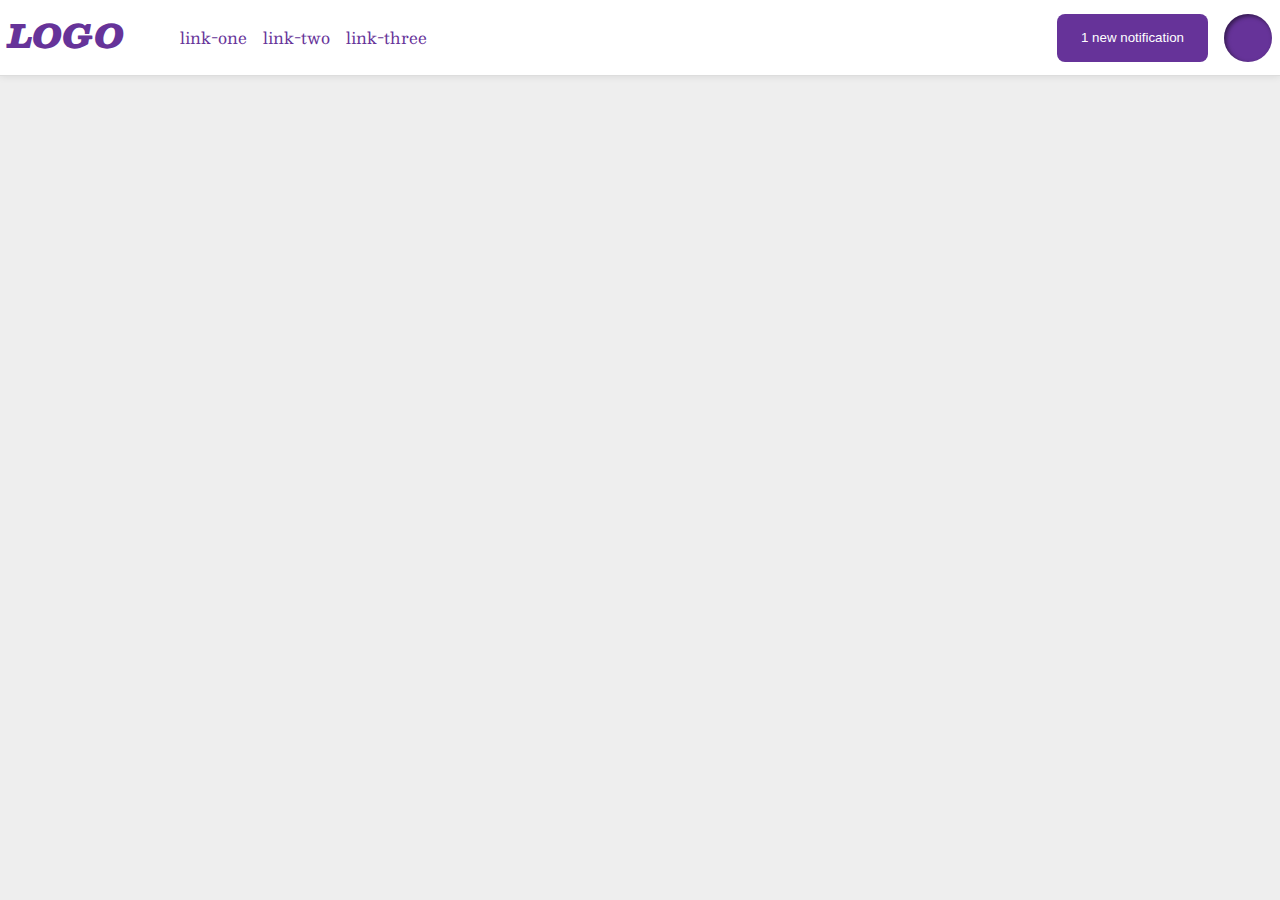
<file: flex/03-flex-header-2/index.html>
<!DOCTYPE html>
<html lang="en">
  <head>
    <meta charset="UTF-8">
    <meta http-equiv="X-UA-Compatible" content="IE=edge">
    <meta name="viewport" content="width=device-width, initial-scale=1.0">
    <title>Flex Header 2</title>
    <link rel="stylesheet" href="style.css">
  </head>
  <body>
    <div class="header">
      <div class="left-header">
        <div class="logo">
          LOGO
        </div>
        <ul class="links">
          <li><a href="google.com">link-one</a></li>
          <li><a href="google.com">link-two</a></li>
          <li><a href="google.com">link-three</a></li>
        </ul>
      </div>
      <div class="right-header">
        <button class="notifications">
          1 new notification
        </button>
        <div class="profile-image"></div>
      </div>
    </div>
  </body>
</html>
</file>
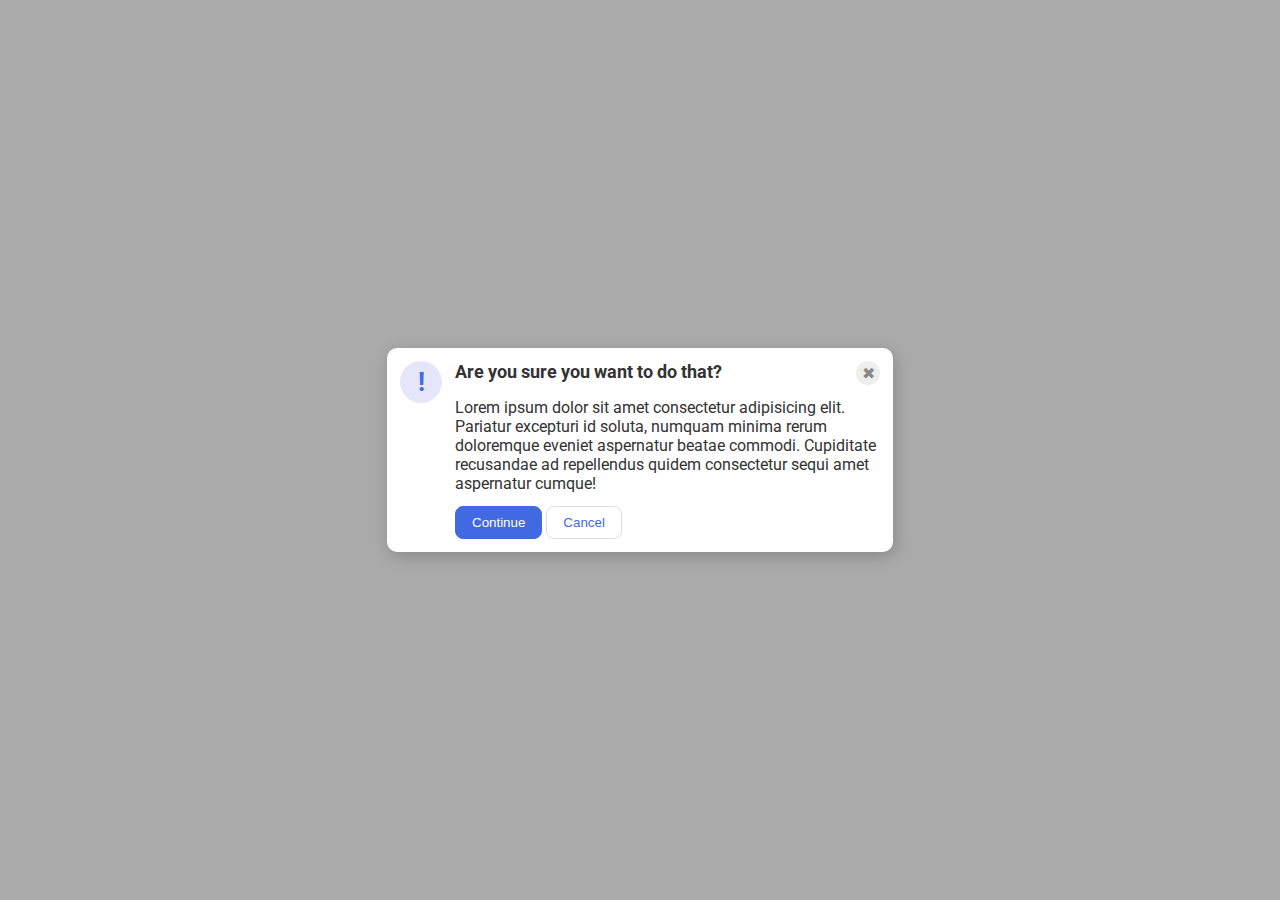
<file: flex/05-flex-modal/index.html>
<!DOCTYPE html>
<html lang="en">
  <head>
    <meta charset="UTF-8">
    <meta http-equiv="X-UA-Compatible" content="IE=edge">
    <meta name="viewport" content="width=device-width, initial-scale=1.0">
    <link rel="stylesheet" href="style.css">
    <title>Modal</title>
  </head>
  <body>
    <div class="modal">
      <div class="icon">!</div>
      <div class="notice">
        <div class="header">Are you sure you want to do that?</div>
        <div class="close-button">✖</div>
        <div class="text">Lorem ipsum dolor sit amet consectetur adipisicing elit. Pariatur excepturi id soluta, numquam minima rerum doloremque eveniet aspernatur beatae commodi. Cupiditate recusandae ad repellendus quidem consectetur sequi amet aspernatur cumque!</div>
        <div class="buttons">
          <button class="continue">Continue</button>
          <button class="cancel">Cancel</button>
        </div>
      </div>
    </div>
  </body>
</html>
</file>
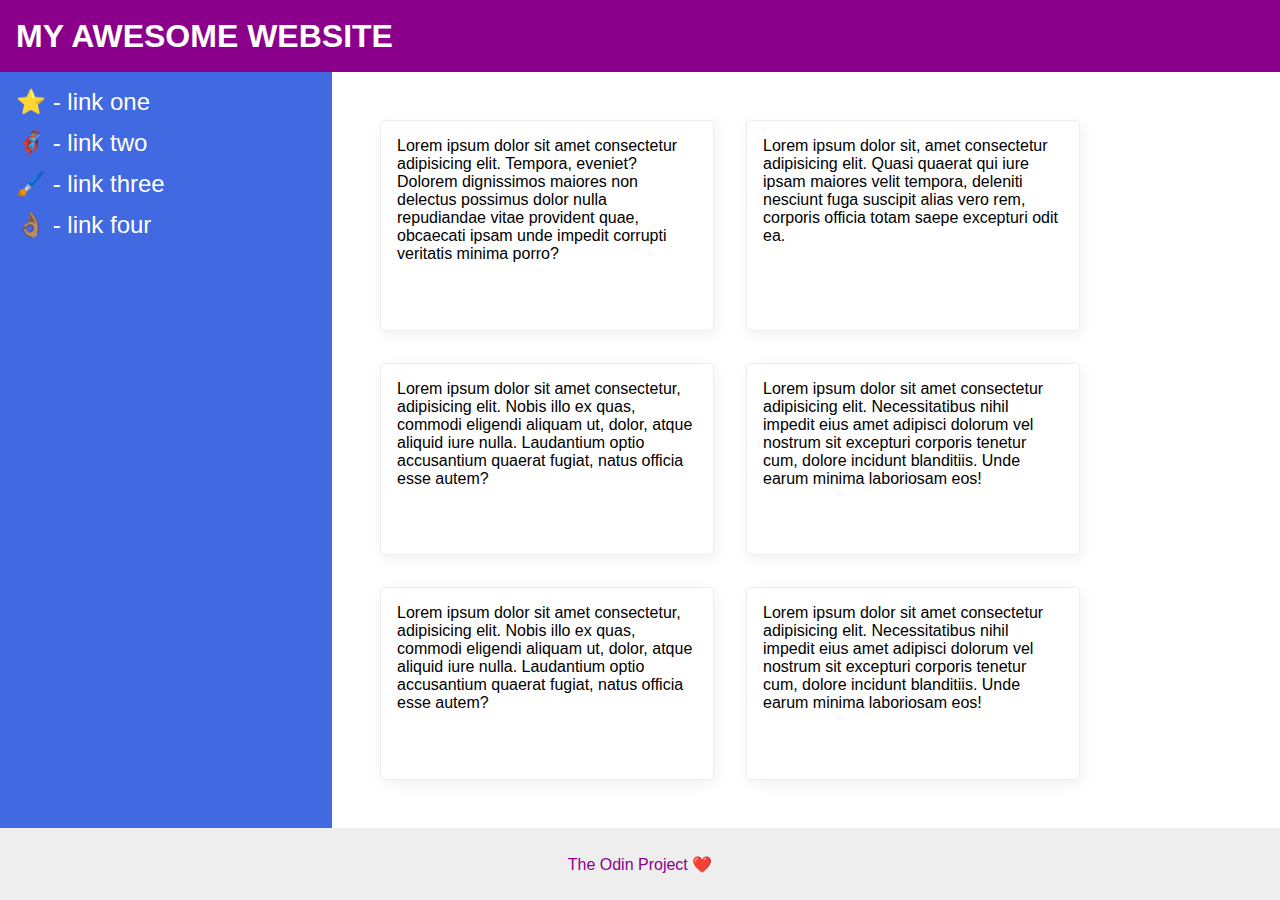
<file: flex/07-flex-layout-2/index.html>
<!DOCTYPE html>
<html lang="en">
  <head>
    <meta charset="UTF-8">
    <meta http-equiv="X-UA-Compatible" content="IE=edge">
    <meta name="viewport" content="width=device-width, initial-scale=1.0">
    <title>The Holy Grail</title>
    <link rel="stylesheet" href="style.css">
  </head>
  <body>
    <div class="header">
      MY AWESOME WEBSITE
    </div>
    
    <div class="content">
      <div class="sidebar">
        <ul>
          <li><a href="#">⭐ - link one</a></li>
          <li><a href="#">🦸🏽‍♂️ - link two</a></li>
          <li><a href="#">🖌️ - link three</a></li>
          <li><a href="#">👌🏽 - link four</a></li>
        </ul>
      </div>
      <div class="cards">
        <div class="card">Lorem ipsum dolor sit amet consectetur adipisicing elit. Tempora, eveniet? Dolorem dignissimos maiores non delectus possimus dolor nulla repudiandae vitae provident quae, obcaecati ipsam unde impedit corrupti veritatis minima porro?</div>
        <div class="card">Lorem ipsum dolor sit, amet consectetur adipisicing elit. Quasi quaerat qui iure ipsam maiores velit tempora, deleniti nesciunt fuga suscipit alias vero rem, corporis officia totam saepe excepturi odit ea.</div>
        <div class="card">Lorem ipsum dolor sit amet consectetur, adipisicing elit. Nobis illo ex quas, commodi eligendi aliquam ut, dolor, atque aliquid iure nulla. Laudantium optio accusantium quaerat fugiat, natus officia esse autem?</div>
        <div class="card">Lorem ipsum dolor sit amet consectetur adipisicing elit. Necessitatibus nihil impedit eius amet adipisci dolorum vel nostrum sit excepturi corporis tenetur cum, dolore incidunt blanditiis. Unde earum minima laboriosam eos!</div>
        <div class="card">Lorem ipsum dolor sit amet consectetur, adipisicing elit. Nobis illo ex quas, commodi eligendi aliquam ut, dolor, atque aliquid iure nulla. Laudantium optio accusantium quaerat fugiat, natus officia esse autem?</div>
        <div class="card">Lorem ipsum dolor sit amet consectetur adipisicing elit. Necessitatibus nihil impedit eius amet adipisci dolorum vel nostrum sit excepturi corporis tenetur cum, dolore incidunt blanditiis. Unde earum minima laboriosam eos!</div>
      </div>
    </div>

    <div class="footer">
      The Odin Project ❤️
    </div>
  </body>
</html>
</file>
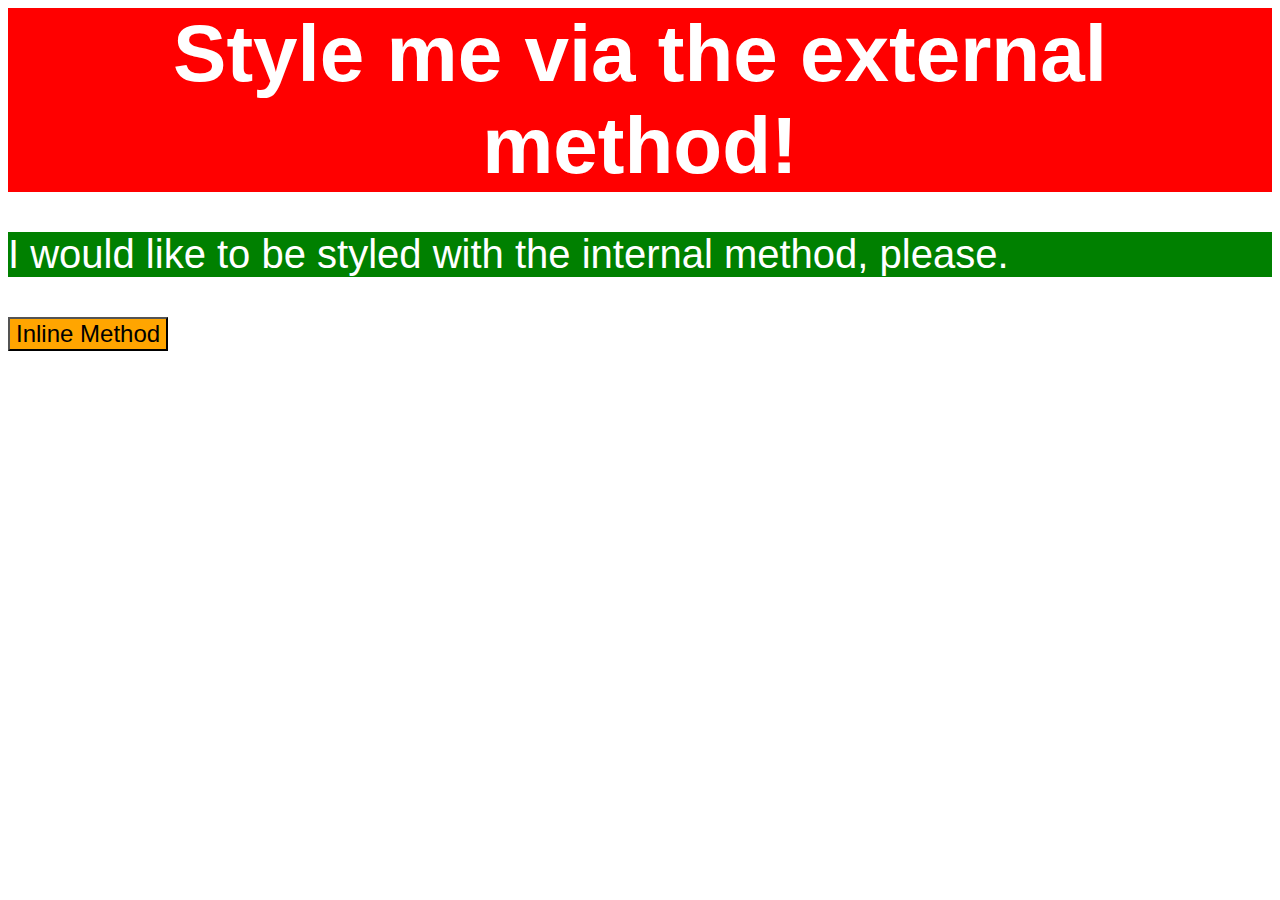
<file: foundations/01-css-methods/index.html>
<!DOCTYPE html>
<html lang="en">
  <head>
    <meta charset="UTF-8">
    <meta http-equiv="X-UA-Compatible" content="IE=edge">
    <meta name="viewport" content="width=device-width, initial-scale=1.0">
    <link rel="stylesheet" href="styles.css">
    <title>Methods for Adding CSS</title>
    <style>
      p {
        color: white;
        font-family: Arial, Helvetica, sans-serif;
        background-color: green;
        font-size: 250%;
      }
    </style>
  </head>
  <body>
    <div>Style me via the external method!</div>
    <p>I would like to be styled with the internal method, please.</p>
    <button style="font-family: Arial, Helvetica, sans-serif; background-color: orange; font-size: 150%;">Inline Method</button>
  </body>
</html>
</file>
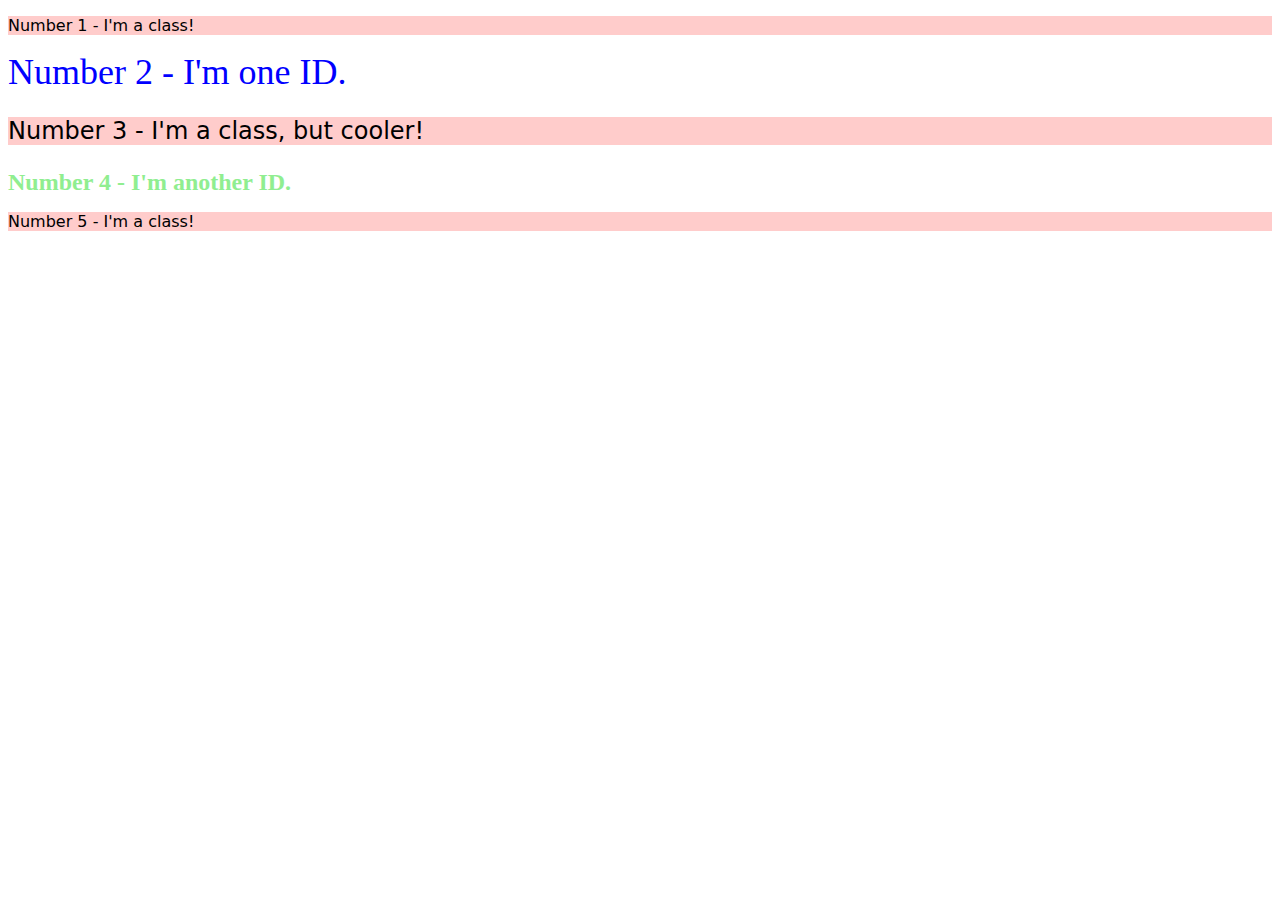
<file: foundations/02-class-id-selectors/index.html>
<!DOCTYPE html>
<html lang="en">
  <head>
    <meta charset="UTF-8">
    <meta http-equiv="X-UA-Compatible" content="IE=edge">
    <meta name="viewport" content="width=device-width, initial-scale=1.0">
    <title>Class and ID Selectors</title>
    <link rel="stylesheet" href="style.css">
  </head>
  <body>
    <p class="odd">Number 1 - I'm a class!</p>
    <div id="two">Number 2 - I'm one ID.</div>
    <p class="odd cooler">Number 3 - I'm a class, but cooler!</p>
    <div id="four">Number 4 - I'm another ID.</div>
    <p class="odd">Number 5 - I'm a class!</p>
  </body>
</html>
</file>
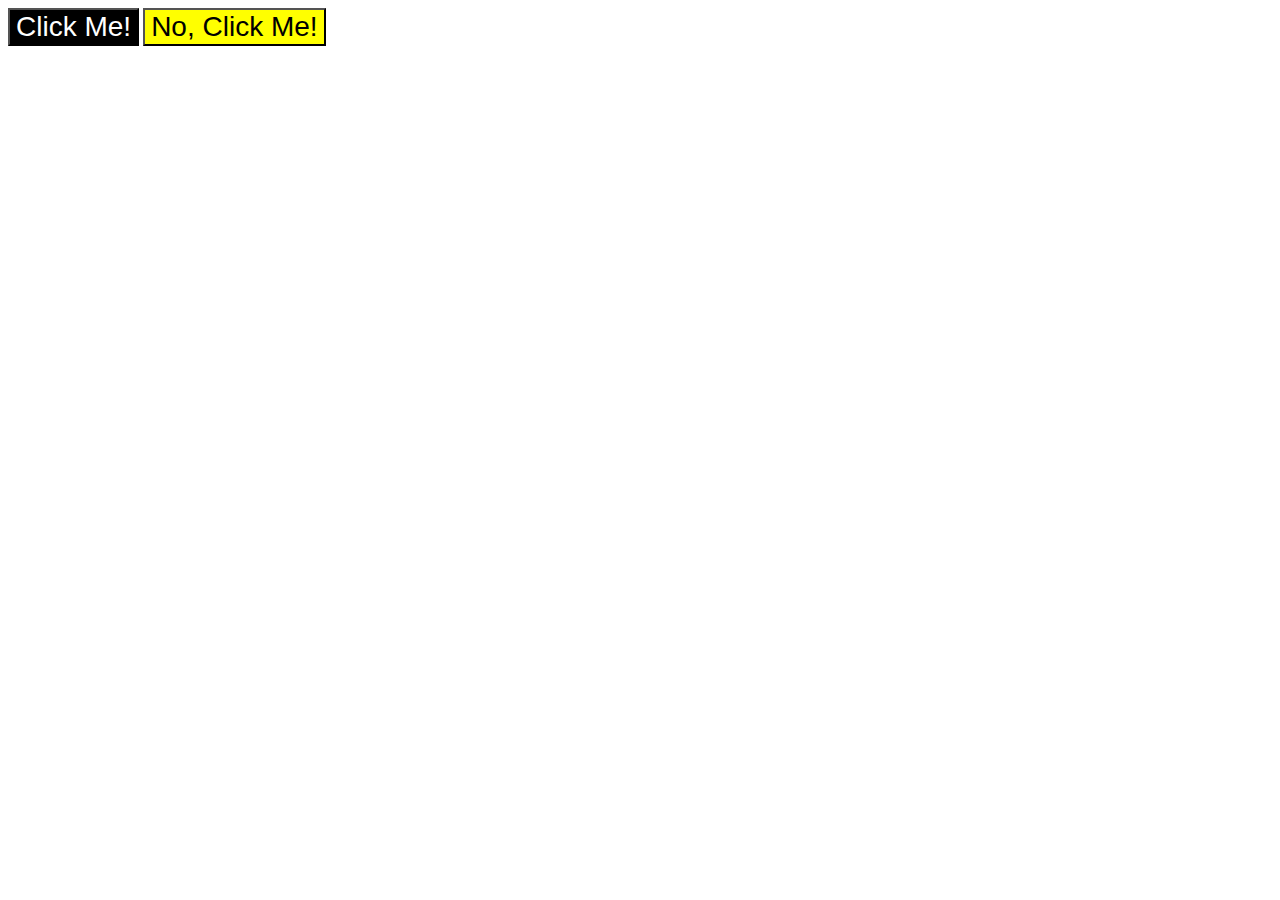
<file: foundations/03-grouping-selectors/index.html>
<!DOCTYPE html>
<html lang="en">
  <head>
    <meta charset="UTF-8">
    <meta http-equiv="X-UA-Compatible" content="IE=edge">
    <meta name="viewport" content="width=device-width, initial-scale=1.0">
    <title>Grouping Selectors</title>
    <link rel="stylesheet" href="style.css">
  </head>
  <body>
    <button class="first">Click Me!</button>
    <button class="second">No, Click Me!</button>
  </body>
</html>
</file>
<file: flex/03-flex-header-2/style.css>
/* this is some magical font-importing.  
you'll learn about it later. */
@import url('https://fonts.googleapis.com/css2?family=Besley:ital,wght@0,400;1,900&display=swap');

body {
  margin: 0;
  background: #eee;
  font-family: Besley, serif;
}

.header {
  background: white;
  border-bottom: 1px solid #ddd;
  box-shadow: 0 0 8px rgba(0,0,0,.1);
  display: flex;
  align-items: center;
  padding: 8px;
}

.profile-image {
  background: rebeccapurple;
  box-shadow: inset 2px 2px 4px rgba(0,0,0,.5);
  border-radius: 50%;
  width: 48px;
  height: 48px;
}

.logo {
  color: rebeccapurple;
  font-size: 32px;
  font-weight: 900;
  font-style: italic;
}

button {
  border: none;
  border-radius: 8px;
  background: rebeccapurple;
  color: white;
  padding: 8px 24px;
}

a {
  /* this removes the line under our links */
  text-decoration: none;
  color: rebeccapurple;
}

ul {
  list-style-type: none;
  display: flex;
  gap: 16px;
}

.left-header {
  display: flex;
  flex: auto;
  justify-content: flex-start;
  gap: 16px;
}

.right-header {
  display: flex;
  flex: auto;
  justify-content: flex-end;
  gap: 16px;
}
</file>
<file: flex/05-flex-modal/style.css>
@import url('https://fonts.googleapis.com/css2?family=Roboto:wght@400;700&display=swap');

html, body {
  height: 100%;
}

body {
  font-family: Roboto, sans-serif;
  margin: 0;
  background: #aaa;
  color: #333;
  /* I'll give you this one for free lol */
  display: flex;
  align-items: center;
  justify-content: center;
}

.modal {
  background: white;
  width: 480px;
  border-radius: 10px;
  box-shadow: 2px 4px 16px rgba(0,0,0,.2);
  display: flex;
  padding: 13px;
  gap: 13px;
}

.icon {
  color: royalblue;
  font-size: 26px;
  font-weight: 700;
  background: lavender;
  width: 42px;
  height: 42px;
  border-radius: 50%;
  display: flex;
  align-items: center;
  justify-content: center;
  flex-shrink: 0;
  gap: 13px;
}

.close-button {
  background: #eee;
  border-radius: 50%;
  color: #888;
  font-weight: 400;
  font-size: 16px;
  height: 24px;
  width: 24px;
  display: flex;
  flex: 0 0 auto;
  align-items: center;
  justify-content: center;
}

button {
  padding: 8px 16px;
  border-radius: 8px;
}

button.continue {
  background: royalblue;
  border: 1px solid royalblue;
  color: white;
}

button.cancel {
  background: white;
  border: 1px solid #ddd;
  color: royalblue;
}

.header {
  display: flex;
  flex: 1;
  font-weight: bold;
  font-size: large;
}

.notice {
  display: flex;
  flex-wrap: wrap;
  gap: 13px;
}
</file>
<file: flex/07-flex-layout-2/style.css>
body {
  font-family: -apple-system, BlinkMacSystemFont, 'Segoe UI', Roboto, Oxygen, Ubuntu, Cantarell, 'Open Sans', 'Helvetica Neue', sans-serif;
  margin: 0;
  min-height: 100vh;
  display: flex;
  flex-direction: column;
  justify-content: space-between;
}

.header {
  display: flex;
  height: 72px;
  background: darkmagenta;
  color: white;
  font-size: 32px;
  font-weight: 900;
  align-items: center;
  padding-left: 16px;
}

.footer {
  display: flex;
  height: 72px;
  background: #eee;
  color: darkmagenta;
  align-items: center;
  justify-content: center;
}

.sidebar {
  width: 300px;
  background: royalblue;
  display: flex;
  flex: 0 0 auto;
  padding: 16px;
}

.card {
  border: 1px solid #eee;
  box-shadow: 2px 4px 16px rgba(0,0,0,.06);
  border-radius: 4px;
}

.content {
  display: flex;
  flex: auto;
  flex-direction: row;
}

ul {
  list-style: none;
  display: flex;
  flex-direction: column;
  margin: 0;
  padding: 0;
  gap: 13px;
}

a {
  text-decoration: none;
  font-size: 24px;
  color: white;
}

.cards {
  display: flex;
  flex-direction: row;
  flex-wrap: wrap;
  padding: 32px;
}

.card {
  flex: 0 1 auto;
  flex-wrap: wrap;
  width: 300px;
  padding: 16px;
  margin: 16px;
}
</file>
<file: foundations/01-css-methods/styles.css>
div {
    text-align: center;
    background-color: red;
    color: white;
    font-size: 500%;
    font-weight: bolder;
    font-family: Arial, Helvetica, sans-serif;
}
</file>
<file: foundations/02-class-id-selectors/style.css>
.odd {
    background-color: #ffcccb;
    font-family: Verdana, DejaVu Sans, sans-serif;
}

#two {
    color: #0000FF;
    font-size: 36px;
}

#four {
    color: #90ee90;
    font-size: 24px;
    font-weight: bold;
}

.odd.cooler{
    font-size: 24px;
}
</file>
<file: foundations/03-grouping-selectors/style.css>
.first, .second {
    font-size: 28px;
    font-family: Helvetica, 'Times New Roman', sans-serif;
}

.first {
    background-color: black;
    color: white;

}

.second {
    background-color: yellow;
}
</file>
